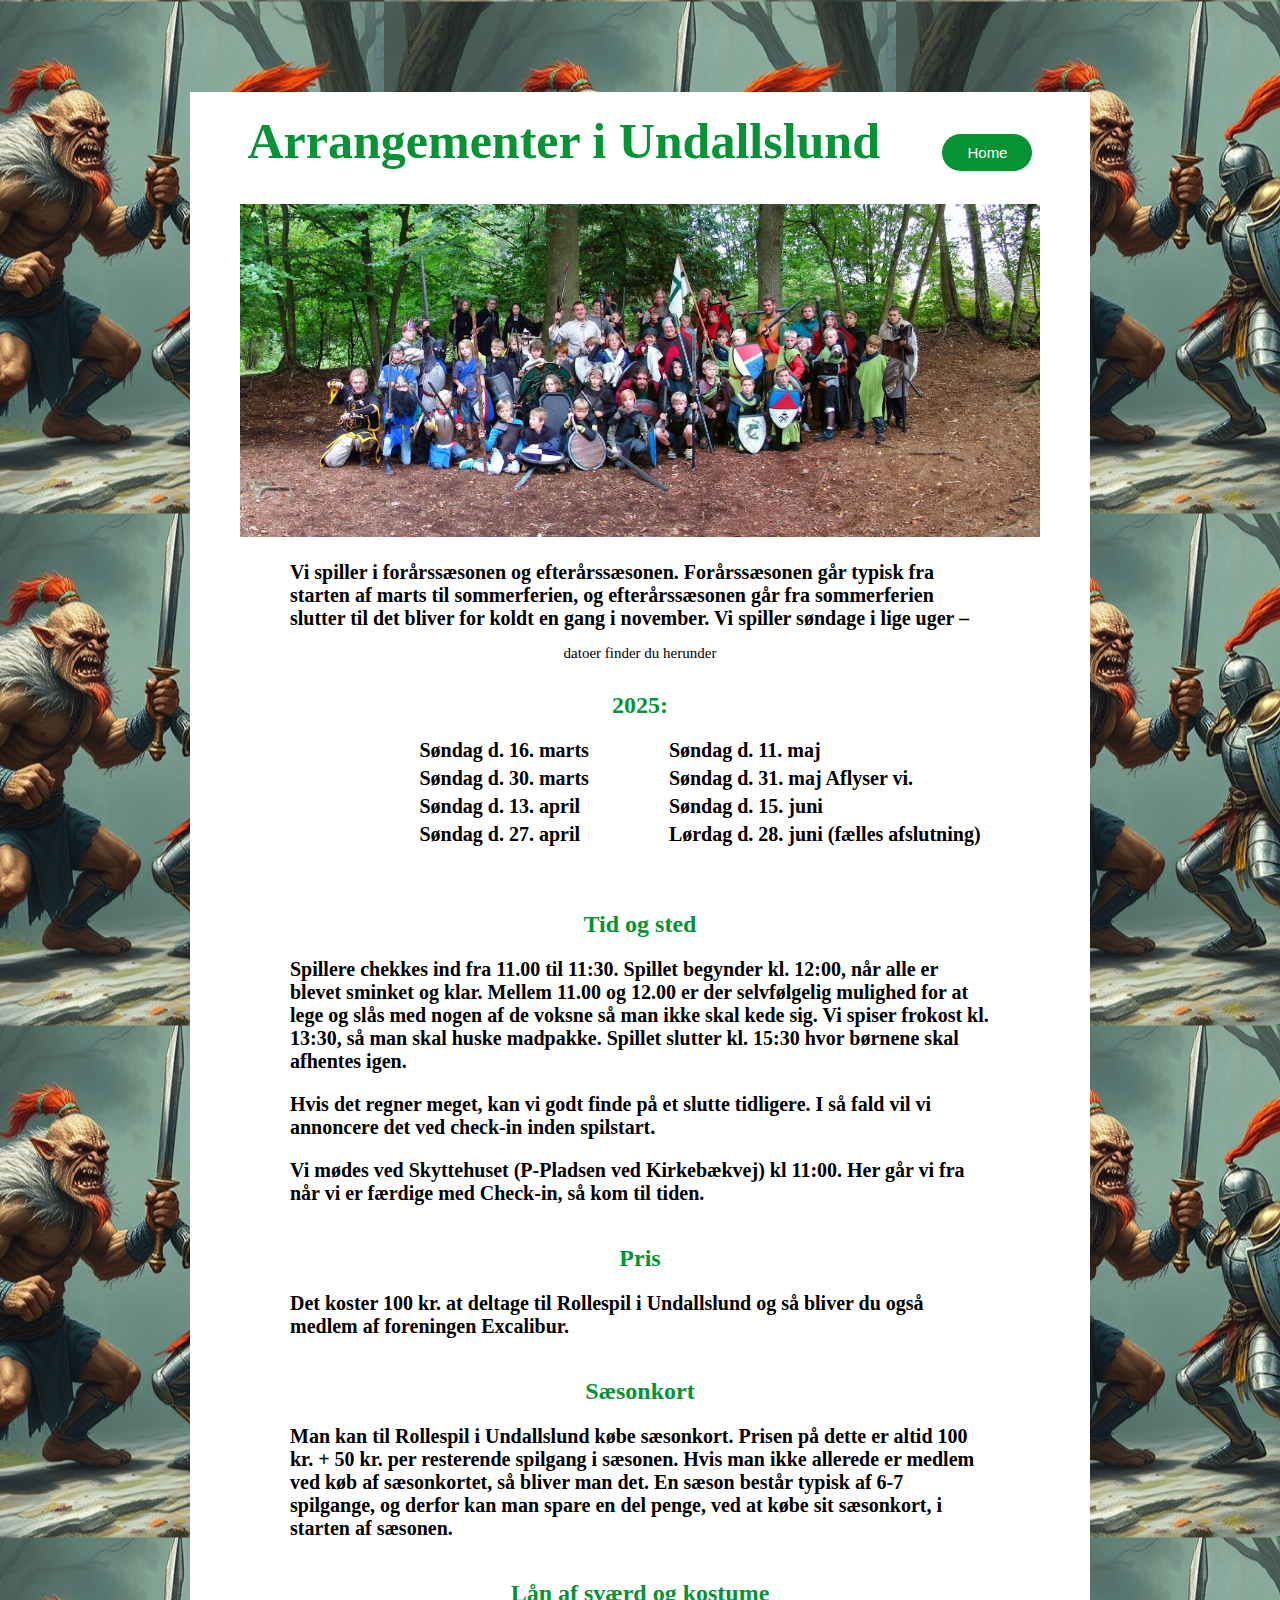
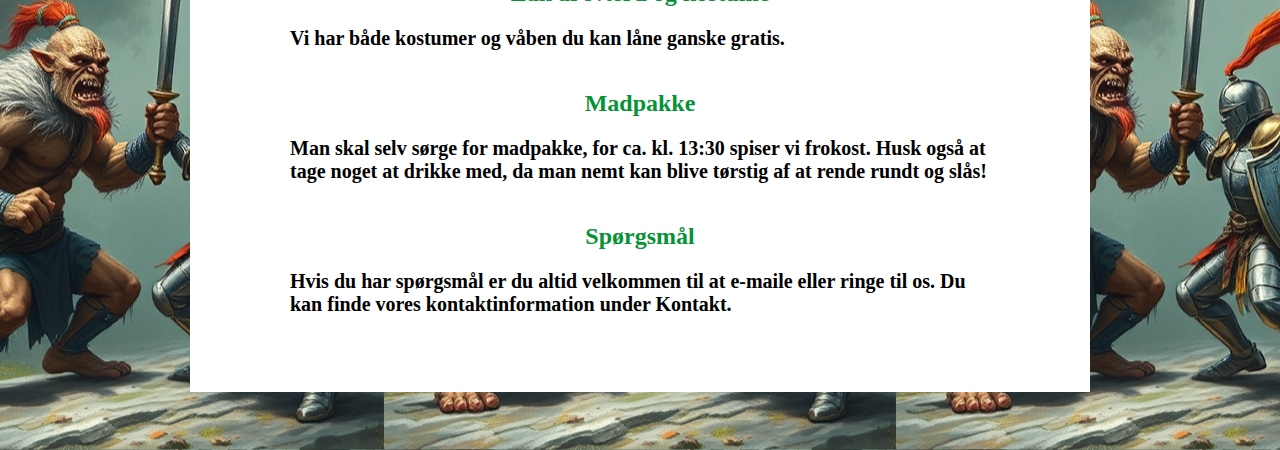
<file: arrangementer/arrangementer.html>
<!DOCTYPE html>
<html lang="en">
  <head>
    <meta charset="UTF-8" />
    <meta name="viewport" content="width=device-width, initial-scale=1.0" />
    <link rel="stylesheet" href="arrangementer.css" />
    <title>Arrangementer</title>
  </head>
  <body class="backgrund">
    <div class="width">
      <div class="arrangementer">
        <div class="header">
          <h1>
            Arrangementer i Undallslund <button><a href="">Home</a></button>
          </h1>
          <img src="header1.jpg" alt="" />
          <h3>
            Vi spiller i forårssæsonen og efterårssæsonen. Forårssæsonen går
            typisk fra starten af marts til sommerferien, og efterårssæsonen går
            fra sommerferien slutter til det bliver for koldt en gang i
            november. Vi spiller søndage i lige uger –
            <p>datoer finder du herunder</p>
          </h3>
        </div>
        <div class="datoer">
          <h2>2025:</h2>
          <div class="dele">
            <div class="part1">
               <li>
                 Søndag d. 16. marts

              </li>
              <li>
              Søndag d. 30. marts
              </li>
              <li>
              Søndag d. 13. april
              </li>
              <li>
              Søndag d. 27. april
              </li>
            </div>
            <div class="part2">
              <li>
                  Søndag d. 11. maj
              </li>
              <li>
                 Søndag d. 31. maj Aflyser vi.
              </li>
              <li>
               Søndag d. 15. juni
              </li>
              <li>
              Lørdag d. 28. juni (fælles afslutning)
              </li>
            </div>
          </div>
        </div>
        <div class="chapters">
          <div class="chapter">
            <h2>Tid og sted</h2>
            <h3>
              Spillere chekkes ind fra 11.00 til 11:30. Spillet begynder kl.
              12:00, når alle er blevet sminket og klar. Mellem 11.00 og 12.00
              er der selvfølgelig mulighed for at lege og slås med nogen af de
              voksne så man ikke skal kede sig. Vi spiser frokost kl. 13:30, så
              man skal huske madpakke. Spillet slutter kl. 15:30 hvor børnene
              skal afhentes igen.
            </h3>
            <h3>
              Hvis det regner meget, kan vi godt finde på et slutte tidligere. I
              så fald vil vi annoncere det ved check-in inden spilstart.
            </h3>
            <h3>
              Vi mødes ved Skyttehuset (P-Pladsen ved Kirkebækvej) kl 11:00. Her
              går vi fra når vi er færdige med Check-in, så kom til tiden.
            </h3>
          </div>
          <div class="chapter">
            <h2>Pris</h2>
            <h3>
              Det koster 100 kr. at deltage til Rollespil i Undallslund og så
              bliver du også medlem af foreningen Excalibur.
            </h3>
          </div>
          <div class="chapter">
            <h2>Sæsonkort</h2>
            <h3>
              Man kan til Rollespil i Undallslund købe sæsonkort. Prisen på
              dette er altid 100 kr. + 50 kr. per resterende spilgang i sæsonen.
              Hvis man ikke allerede er medlem ved køb af sæsonkortet, så bliver
              man det. En sæson består typisk af 6-7 spilgange, og derfor kan
              man spare en del penge, ved at købe sit sæsonkort, i starten af
              sæsonen.
            </h3>
          </div>
          <div class="chapter">
            <h2>Lån af sværd og kostume</h2>
            <h3>Vi har både kostumer og våben du kan låne ganske gratis.</h3>
          </div>
          <div class="chapter">
            <h2>Madpakke</h2>
            <h3>
              Man skal selv sørge for madpakke, for ca. kl. 13:30 spiser vi
              frokost. Husk også at tage noget at drikke med, da man nemt kan
              blive tørstig af at rende rundt og slås!
            </h3>
          </div>
          <div class="chapter">
            <h2>Spørgsmål</h2>
            <h3>
              Hvis du har spørgsmål er du altid velkommen til at e-maile eller
              ringe til os. Du kan finde vores kontaktinformation under Kontakt.
            </h3>
          </div>
        </div>
      </div>
    </div>
  </body>
</html>
</file>
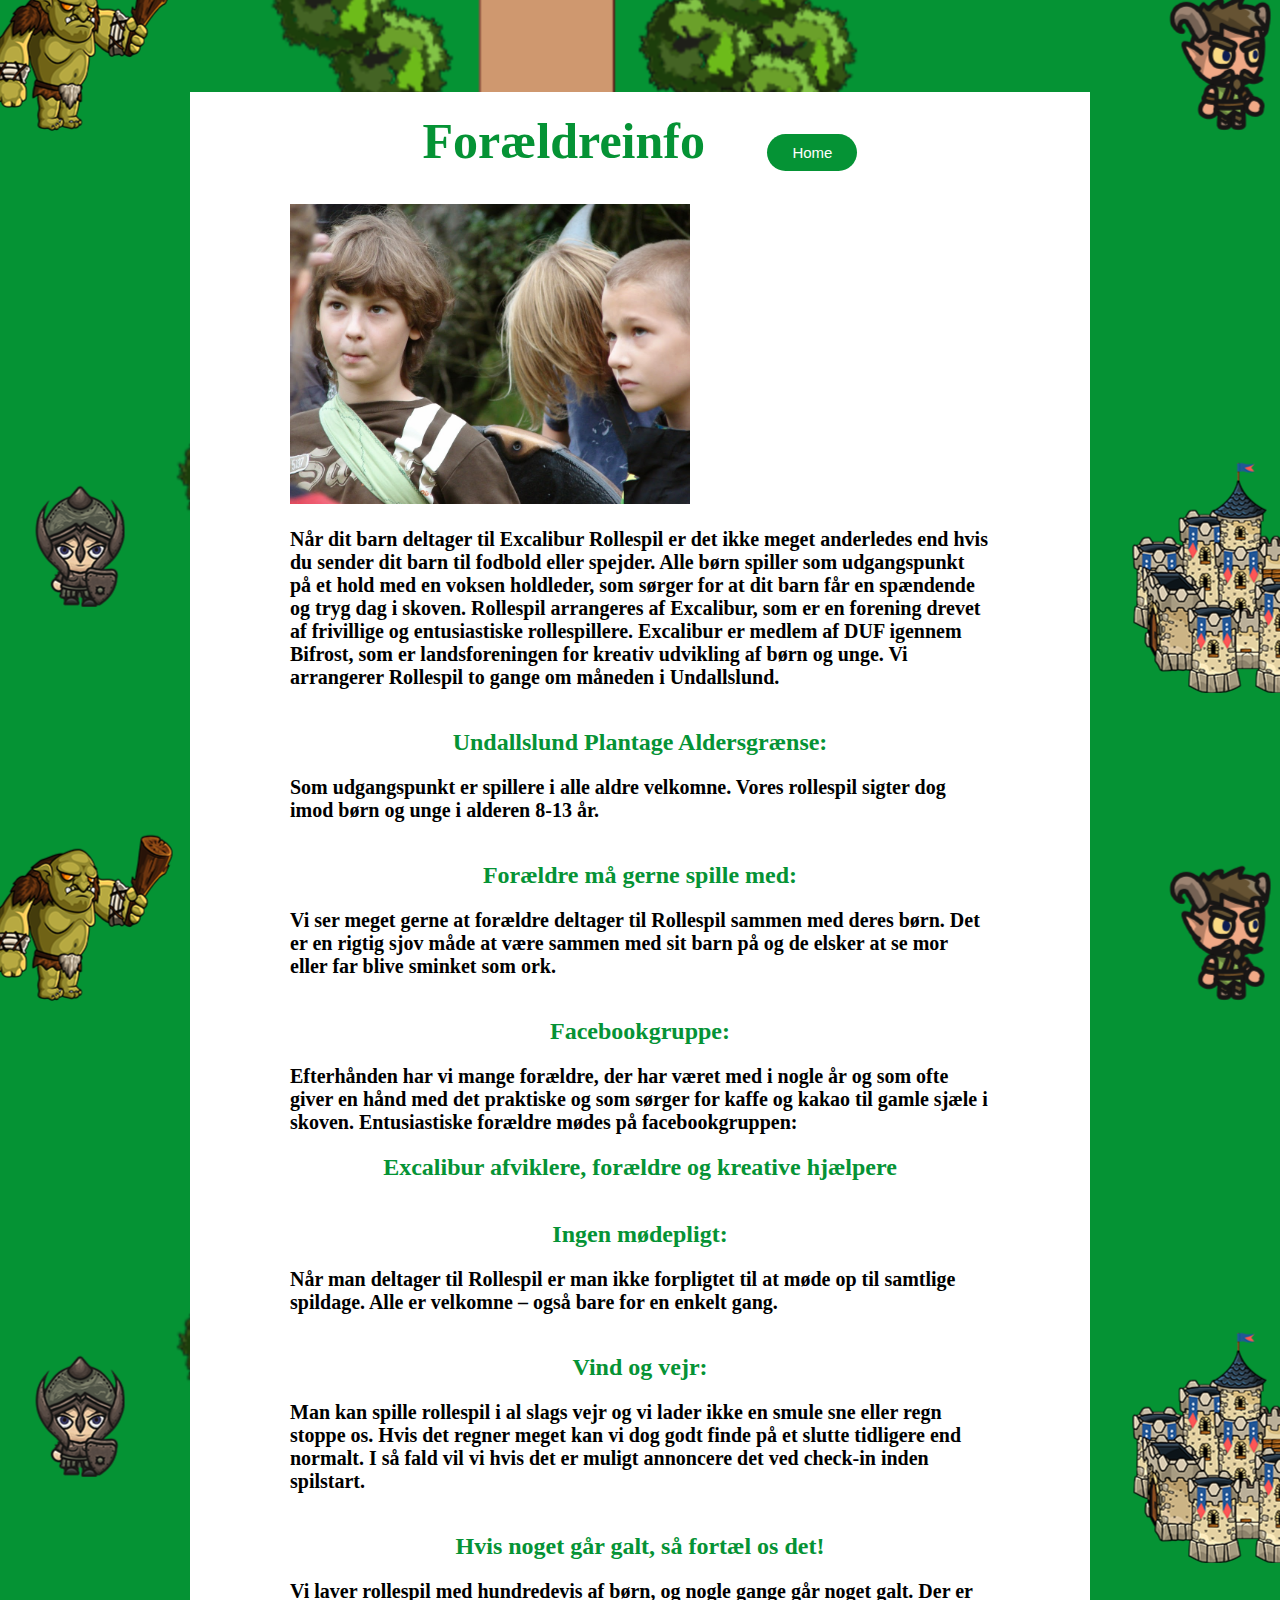
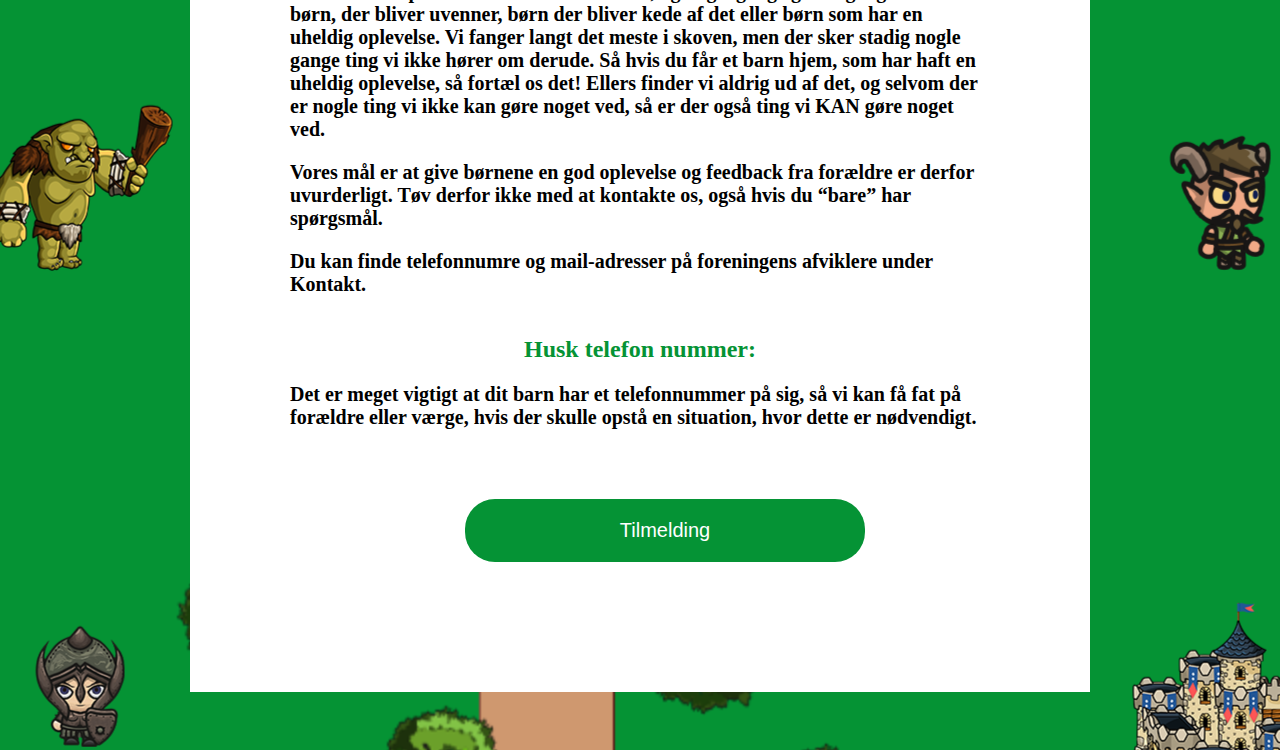
<file: infoforældre/infoforældre.html>
<!DOCTYPE html>
<html lang="en">
  <head>
    <meta charset="UTF-8" />
    <meta name="viewport" content="width=device-width, initial-scale=1.0" />
    <link rel="stylesheet" href="infoforældre.css" />
    <title>Info Forældre</title>
  </head>
  <body class="backgrund">
    <div class="width">
    <div class="infoforældre">
     
      <div class="header">
        <h1>Forældreinfo    <button><a href="">Home</a></button></h1>
          <img src="header2.JPG" alt="" />
        <h3>
          Når dit barn deltager til Excalibur Rollespil er det ikke meget
          anderledes end hvis du sender dit barn til fodbold eller spejder. Alle
          børn spiller som udgangspunkt på et hold med en voksen holdleder, som
          sørger for at dit barn får en spændende og tryg dag i skoven.
          Rollespil arrangeres af Excalibur, som er en forening drevet af
          frivillige og entusiastiske rollespillere. Excalibur er medlem af DUF
          igennem Bifrost, som er landsforeningen for kreativ udvikling af børn
          og unge. Vi arrangerer Rollespil to gange om måneden i Undallslund.
        </h3>
      </div>

      <div class="chapters">
        <div class="chapter">
          <h2>Undallslund Plantage Aldersgrænse:</h2>
          <h3>
            Som udgangspunkt er spillere i alle aldre velkomne. Vores rollespil
            sigter dog imod børn og unge i alderen 8-13 år.
          </h3>
        </div>

        <div class="chapter">
          <h2>Forældre må gerne spille med:</h2>
          <h3>
            Vi ser meget gerne at forældre deltager til Rollespil sammen med
            deres børn. Det er en rigtig sjov måde at være sammen med sit barn
            på og de elsker at se mor eller far blive sminket som ork.
          </h3>
        </div>

        <div class="chapter">
          <h2>Facebookgruppe:</h2>
          <h3>
            Efterhånden har vi mange forældre, der har været med i nogle år og
            som ofte giver en hånd med det praktiske og som sørger for kaffe og
            kakao til gamle sjæle i skoven. Entusiastiske forældre mødes på
            facebookgruppen:
          </h3>
          <h2>Excalibur afviklere, forældre og kreative hjælpere</h2>
        </div>

        <div class="chapter">
          <h2>Ingen mødepligt:</h2>
          <h3>
            Når man deltager til Rollespil er man ikke forpligtet til at møde op
            til samtlige spildage. Alle er velkomne – også bare for en enkelt
            gang.
          </h3>
        </div>

        <div class="chapter">
          <h2>Vind og vejr:</h2>
          <h3>
            Man kan spille rollespil i al slags vejr og vi lader ikke en smule
            sne eller regn stoppe os. Hvis det regner meget kan vi dog godt
            finde på et slutte tidligere end normalt. I så fald vil vi hvis det
            er muligt annoncere det ved check-in inden spilstart.
          </h3>
        </div>

        <div class="chapter">
          <h2>Hvis noget går galt, så fortæl os det!</h2>
          <h3>
            Vi laver rollespil med hundredevis af børn, og nogle gange går noget
            galt. Der er børn, der bliver uvenner, børn der bliver kede af det
            eller børn som har en uheldig oplevelse. Vi fanger langt det meste i
            skoven, men der sker stadig nogle gange ting vi ikke hører om
            derude. Så hvis du får et barn hjem, som har haft en uheldig
            oplevelse, så fortæl os det! Ellers finder vi aldrig ud af det, og
            selvom der er nogle ting vi ikke kan gøre noget ved, så er der også
            ting vi KAN gøre noget ved.
          </h3>
          <h3>
            Vores mål er at give børnene en god oplevelse og feedback fra
            forældre er derfor uvurderligt. Tøv derfor ikke med at kontakte os,
            også hvis du “bare” har spørgsmål.
          </h3>
          <h3>
            Du kan finde telefonnumre og mail-adresser på foreningens afviklere
            under Kontakt.
          </h3>
        </div>

        <div class="chapter">
          <h2>Husk telefon nummer:</h2>
          <h3>
            Det er meget vigtigt at dit barn har et telefonnummer på sig, så vi
            kan få fat på forældre eller værge, hvis der skulle opstå en
            situation, hvor dette er nødvendigt.
          </h3>
        </div>
      </div>
      
      <div class="medlemlink">
      <button><a href="">Tilmelding</a></button>
      </div>
      
    </div>
    </div>
  </body>
</html>
</file>
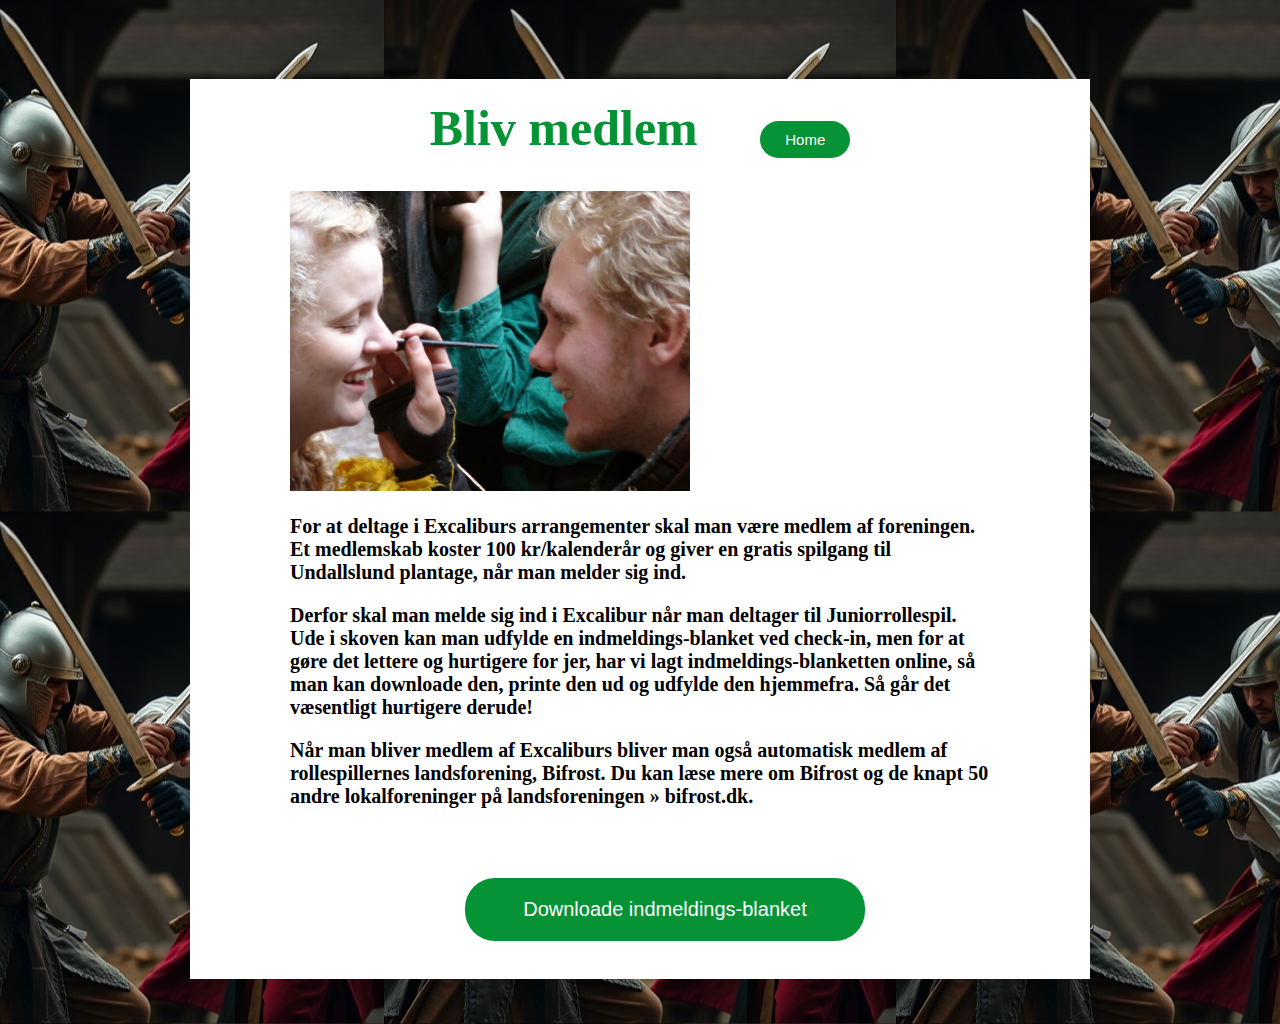
<file: medlem/medlem.html>
<!DOCTYPE html>
<html lang="en">
  <head>
    <meta charset="UTF-8" />
    <meta name="viewport" content="width=device-width, initial-scale=1.0" />
    <link rel="stylesheet" href="medlem.css" />
    <title>Bliv medlem</title>
  </head>
  <body class="backgrund">
    <div class="width">
      <div class="BlivMedlem">
        <div class="header">
          <h1>
            Bliv medlem <button><a href="">Home</a></button>
          </h1>
          <img src="header3.JPG" alt="" />
          <h3>
            For at deltage i Excaliburs arrangementer skal man være medlem af
            foreningen. Et medlemskab koster 100 kr/kalenderår og giver en
            gratis spilgang til Undallslund plantage, når man melder sig ind.
          </h3>
          <h3>
            Derfor skal man melde sig ind i Excalibur når man deltager til
            Juniorrollespil. Ude i skoven kan man udfylde en indmeldings-blanket
            ved check-in, men for at gøre det lettere og hurtigere for jer, har
            vi lagt indmeldings-blanketten online, så man kan downloade den,
            printe den ud og udfylde den hjemmefra. Så går det væsentligt
            hurtigere derude!
          </h3>
          <h3>
            Når man bliver medlem af Excaliburs bliver man også automatisk
            medlem af rollespillernes landsforening, Bifrost. Du kan læse mere
            om Bifrost og de knapt 50 andre lokalforeninger på landsforeningen »
            bifrost.dk.
          </h3>
        </div>
        <div class="downloade">
            <button><a href="">Downloade indmeldings-blanket</a></button>
        </div>
      </div>
    </div>
  </body>
</html>
</file>
<file: arrangementer/arrangementer.css>
button {
  background-color: #059335;
  list-style: none;
  padding: 10px;
  width: 90px;
  border-radius: 30px;
  border: none;
  margin-left: 50px;
}
button a {
  color: white;
  font-size: 15px;
  text-decoration: none;
}
h1 {
  font-size: 50px;
  text-align: center;
  color: #059335;
  padding-top: 20px;
}
img {
  width: 800px;

  justify-items: center;
}
h3 {
  font-size: 20px;
  width: 700px;
  justify-items: center;
}
h2 {
  color: #059335;
  text-align: center;
}
p {
  font-size: 15px;
  font-weight: 400;
}
.header {
  justify-items: center;
}

.dele {
  display: flex;
  flex-direction: row;
  gap: 80px;
  margin-left: 120px;
}
li {
  list-style: none;
  font-size: 20px;
  font-weight: 600;
  margin-bottom: 5px;
}
.datoer {
  margin-top: 30px;
  margin-bottom: 60px;
}

.arrangementer {
  justify-items: center;
  height: 1900px;
  background-color: white;
  width: 900px;
}
.chapter {
  margin-top: 40px;
}
.width {
  justify-items: center;
}
.backgrund {
  background-image: url(./background1.jpeg);
  background-position: bottom;
   padding: 50px;
}
</file>
<file: infoforældre/infoforældre.css>
button {
  background-color: #059335;
  list-style: none;
  padding: 10px;
  width: 90px;
  border-radius: 30px;
  border: none;
  margin-left: 50px;
}
button a {
  color: white;
  font-size: 15px;
  text-decoration: none;
}
.downloade button {
  padding: 20px;
  width: 400px;
}
.downloade button a {
  font-size: 20px;
}
.downloade {
  margin-top: 70px;
}
h1 {
  font-size: 50px;
  text-align: center;
  color: #059335;
  padding-top: 20px;
}
h2 {
  color: #059335;
  text-align: center;
}
.chapter {
  margin-top: 40px;
}
img {
  width: 400px;
  justify-items: center;
}
h3 {
  font-size: 20px;
  width: 700px;
  justify-items: center;
}

p {
  font-size: 15px;
  font-weight: 400;
}
.header {
  justify-items: center;
}

.medlemlink button {
  padding: 20px;
  width: 400px;
}
.medlemlink button a {
  font-size: 20px;
}
.medlemlink {
  margin-top: 70px;
}

.infoforældre {
  justify-items: center;
  height: 2200px;
  background-color: white;
  width: 900px;
}

.width {
  justify-items: center;
}
.backgrund {
  background-image: url(./backgrond2.png);
  background-position:center;
  padding: 50px;
}
</file>
<file: medlem/medlem.css>
button {
  background-color: #059335;
  list-style: none;
  padding: 10px;
  width: 90px;
  border-radius: 30px;
  border: none;
  margin-left: 50px;
}
button a {
  color: white;
  font-size: 15px;
  text-decoration: none;
}
.downloade button {
  padding: 20px;
  width: 400px;
}
.downloade button a {
  font-size: 20px;
}
.downloade {
  margin-top: 70px;
}
h1 {
  font-size: 50px;
  text-align: center;
  color: #059335;
  padding-top: 20px;
}
img {
  width: 400px;
  justify-items: center;
}
h3 {
  font-size: 20px;
  width: 700px;
  justify-items: center;
}

p {
  font-size: 15px;
  font-weight: 400;
}
.header {
  justify-items: center;
}

.BlivMedlem {
  justify-items: center;
  height: 900px;
  background-color: white;
  width: 900px;
}

.width {
  justify-items: center;
}
.backgrund {
  background-image: url(./background3.jpeg);
  background-position: bottom;
   padding: 37px;
}
</file>
